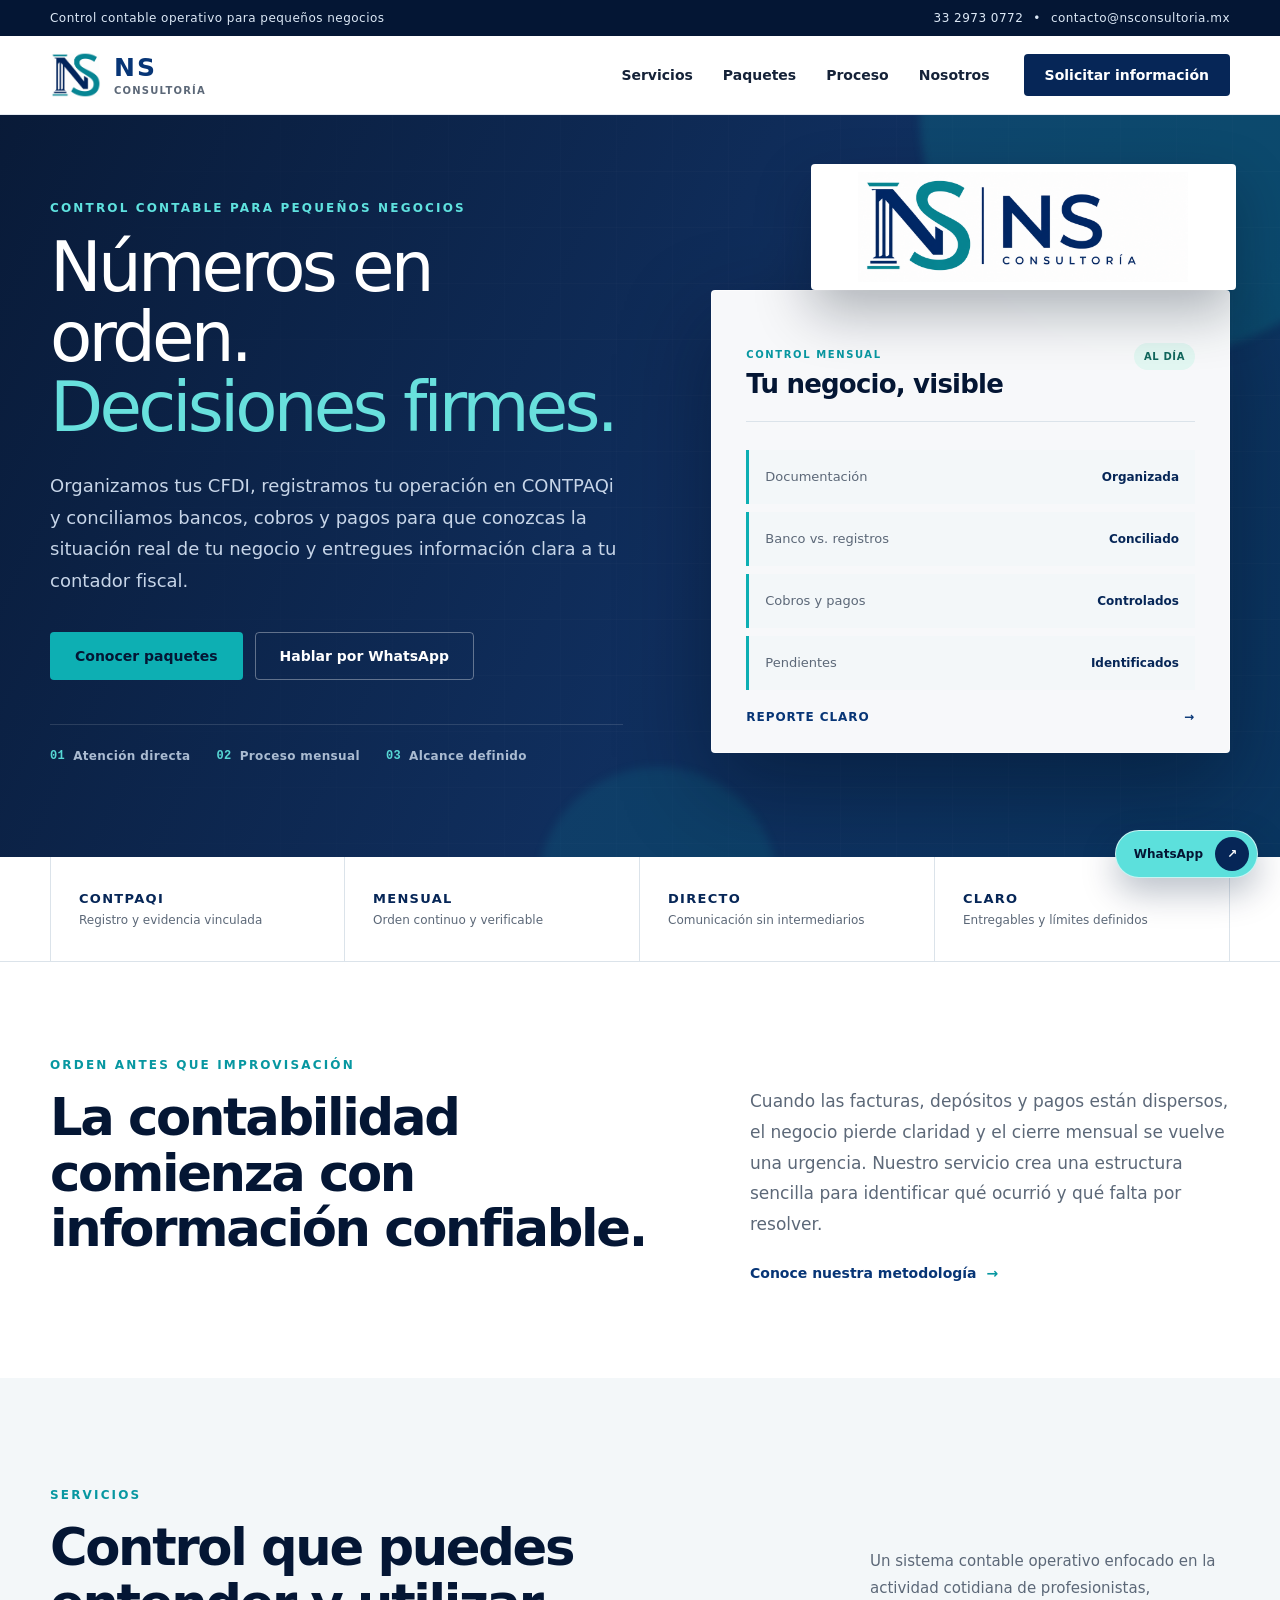
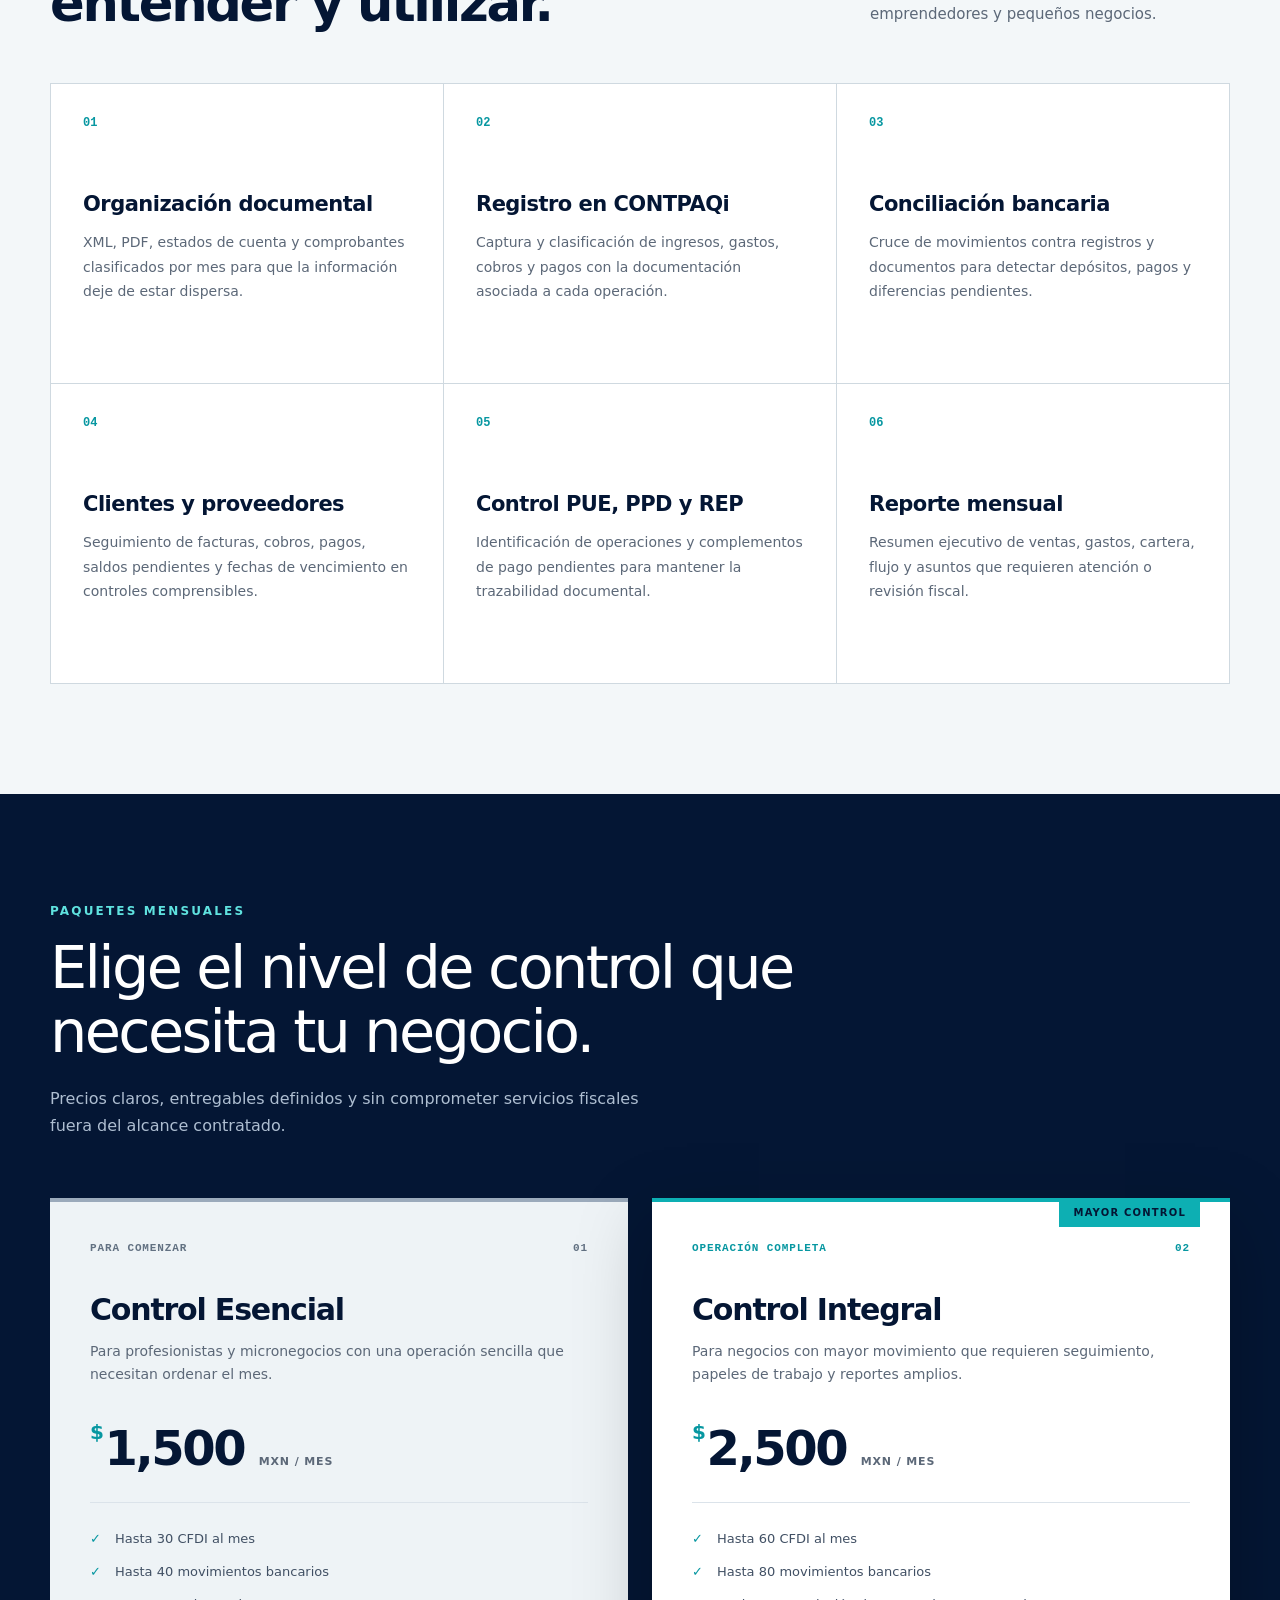
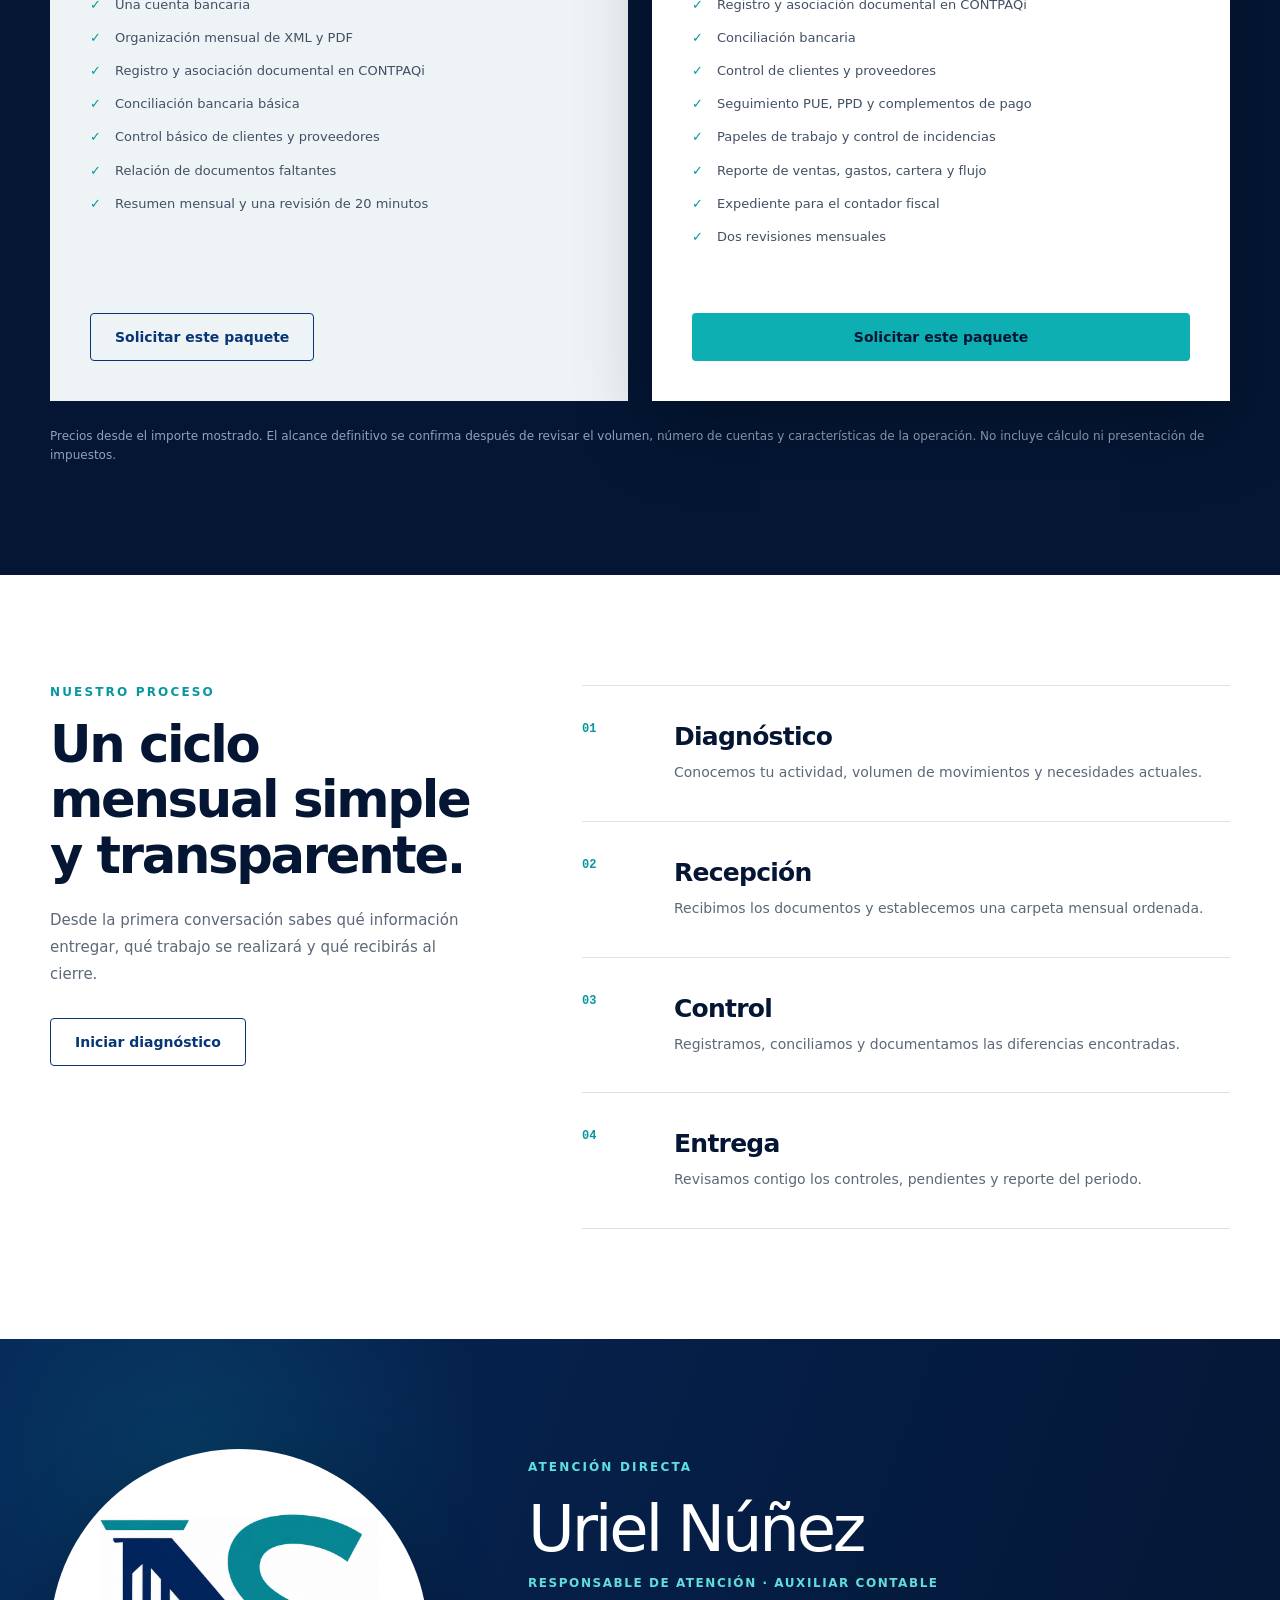
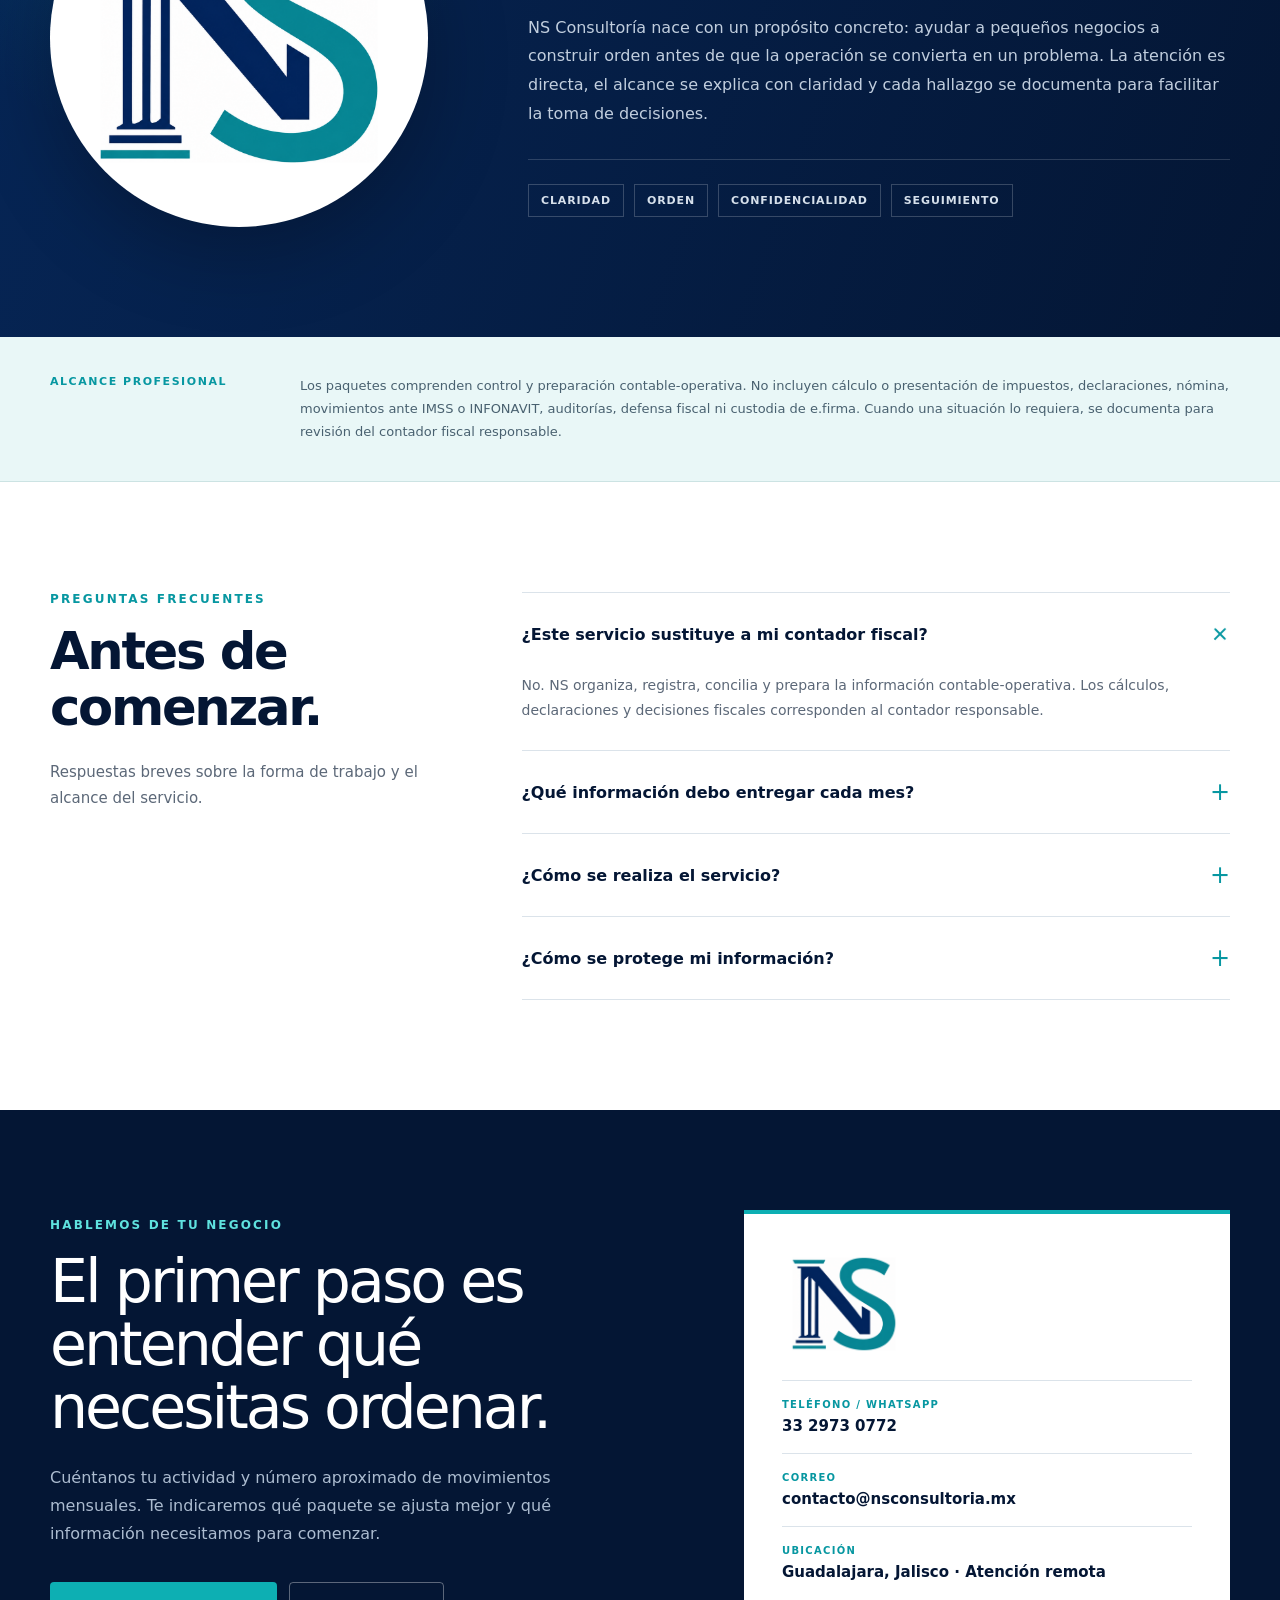
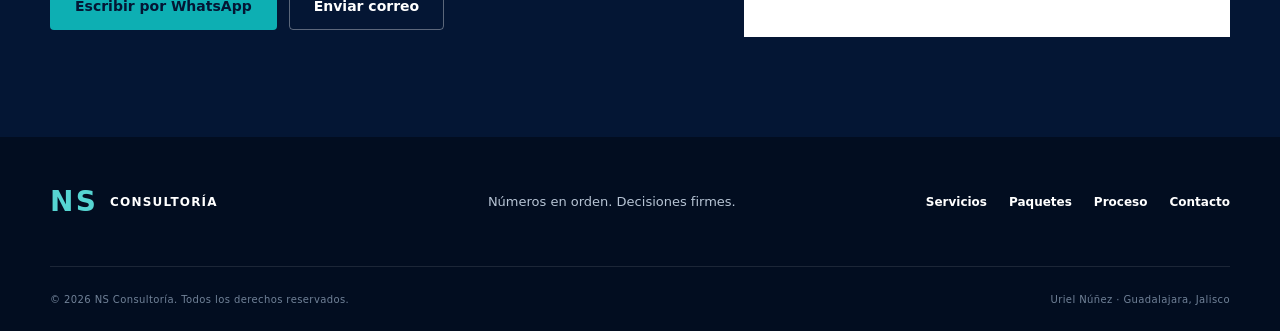
<file: index.html>
<!doctype html>
<html lang="es">
<head>
  <meta charset="utf-8">
  <meta name="viewport" content="width=device-width, initial-scale=1">
  <meta name="theme-color" content="#041634">
  <meta name="description" content="Control contable operativo para pequeños negocios: registro en CONTPAQi, organización de CFDI, conciliación bancaria, cartera y reportes mensuales.">
  <meta property="og:title" content="NS Consultoría">
  <meta property="og:description" content="Ordenamos tus numeros. Fortalecemos tus decisiones.">
  <meta property="og:type" content="website">
  <title>NS Consultoría | Control contable para pequeños negocios</title>
  <link rel="icon" type="image/svg+xml" href="assets/img/favicon.svg">
  <link rel="apple-touch-icon" href="assets/img/ns-app-icon.png">
  <link rel="manifest" href="manifest.webmanifest">
  <link rel="stylesheet" href="assets/css/styles.css">
  <script defer src="assets/js/main.js"></script>
  <script type="application/ld+json">
  {
    "@context": "https://schema.org",
    "@type": "ProfessionalService",
    "name": "NS Consultoría",
    "description": "Control contable operativo para pequeños negocios.",
    "telephone": "+52 33 2973 0772",
    "email": "contacto@nsconsultoria.mx",
    "areaServed": {"@type": "City", "name": "Guadalajara"},
    "founder": {"@type": "Person", "name": "Uriel Núñez"}
  }
  </script>
</head>
<body>
  <main>
    <div class="topbar">
      <div class="container topbar-inner">
        <span>Control contable operativo para pequeños negocios</span>
        <div class="topbar-links">
          <a href="tel:+523329730772">33 2973 0772</a><span aria-hidden="true">•</span>
          <a href="mailto:urielnu@nsconsultoria.mx">contacto@nsconsultoria.mx</a>
        </div>
      </div>
    </div>

    <header class="site-header">
      <div class="container nav-wrap">
        <a class="brand" href="#inicio" aria-label="NS Consultoría, inicio">
          <span class="brand-icon-wrap" aria-hidden="true"><img src="assets/img/ns-icon.png" alt=""></span>
          <span class="brand-copy"><strong>NS</strong><small>Consultoría</small></span>
        </a>
        <nav class="desktop-nav" aria-label="Navegación principal">
          <a href="#servicios">Servicios</a>
          <a href="#paquetes">Paquetes</a>
          <a href="#proceso">Proceso</a>
          <a href="#nosotros">Nosotros</a>
        </nav>
        <a class="button button-small header-cta" href="#contacto">Solicitar información</a>
        <details class="mobile-menu">
          <summary aria-label="Abrir menú">Menú</summary>
          <nav aria-label="Navegación móvil">
            <a href="#servicios">Servicios</a>
            <a href="#paquetes">Paquetes</a>
            <a href="#proceso">Proceso</a>
            <a href="#nosotros">Nosotros</a>
            <a href="#contacto">Contacto</a>
          </nav>
        </details>
      </div>
    </header>

    <section class="hero" id="inicio">
      <div class="hero-glow hero-glow-one" aria-hidden="true"></div>
      <div class="hero-glow hero-glow-two" aria-hidden="true"></div>
      <div class="container hero-grid">
        <div class="hero-copy">
          <p class="eyebrow light">Control contable para pequeños negocios</p>
          <h1>Números en orden.<span>Decisiones firmes.</span></h1>
          <p class="hero-lead">Organizamos tus CFDI, registramos tu operación en CONTPAQi y conciliamos bancos, cobros y pagos para que conozcas la situación real de tu negocio y entregues información clara a tu contador fiscal.</p>
          <div class="hero-actions">
            <a class="button button-primary" href="#paquetes">Conocer paquetes</a>
            <a class="button button-ghost" href="https://wa.me/523329730772?text=Hola%2C%20me%20interesa%20conocer%20los%20paquetes%20de%20NS%20Consultor%C3%ADa." target="_blank" rel="noreferrer">Hablar por WhatsApp</a>
          </div>
          <div class="hero-proof" aria-label="Beneficios principales">
            <span><b>01</b> Atención directa</span>
            <span><b>02</b> Proceso mensual</span>
            <span><b>03</b> Alcance definido</span>
          </div>
        </div>
        <div class="hero-visual" aria-label="Vista del servicio mensual">
          <div class="hero-logo-card"><img src="assets/img/ns-logo.png" alt="NS Consultoría"></div>
          <div class="month-card">
            <div class="month-card-head">
              <div><span class="mini-label">Control mensual</span><h2>Tu negocio, visible</h2></div>
              <span class="status-dot">Al día</span>
            </div>
            <div class="control-list">
              <div><span>Documentación</span><strong>Organizada</strong></div>
              <div><span>Banco vs. registros</span><strong>Conciliado</strong></div>
              <div><span>Cobros y pagos</span><strong>Controlados</strong></div>
              <div><span>Pendientes</span><strong>Identificados</strong></div>
            </div>
            <div class="month-card-footer"><span>Reporte claro</span><span aria-hidden="true">→</span></div>
          </div>
        </div>
      </div>
    </section>

    <section class="trust-strip" aria-label="Características del servicio">
      <div class="container trust-grid">
        <div><strong>CONTPAQi</strong><span>Registro y evidencia vinculada</span></div>
        <div><strong>Mensual</strong><span>Orden continuo y verificable</span></div>
        <div><strong>Directo</strong><span>Comunicación sin intermediarios</span></div>
        <div><strong>Claro</strong><span>Entregables y límites definidos</span></div>
      </div>
    </section>

    <section class="section intro-section">
      <div class="container intro-grid">
        <div>
          <p class="eyebrow">Orden antes que improvisación</p>
          <h2 class="section-title">La contabilidad comienza con información confiable.</h2>
        </div>
        <div class="intro-copy">
          <p>Cuando las facturas, depósitos y pagos están dispersos, el negocio pierde claridad y el cierre mensual se vuelve una urgencia. Nuestro servicio crea una estructura sencilla para identificar qué ocurrió y qué falta por resolver.</p>
          <a class="text-link" href="#proceso">Conoce nuestra metodología <span>→</span></a>
        </div>
      </div>
    </section>

    <section class="section services-section" id="servicios">
      <div class="container">
        <div class="section-heading">
          <div><p class="eyebrow">Servicios</p><h2 class="section-title">Control que puedes entender y utilizar.</h2></div>
          <p>Un sistema contable operativo enfocado en la actividad cotidiana de profesionistas, emprendedores y pequeños negocios.</p>
        </div>
        <div class="service-grid">
          <article class="service-card"><span class="service-number">01</span><h3>Organización documental</h3><p>XML, PDF, estados de cuenta y comprobantes clasificados por mes para que la información deje de estar dispersa.</p></article>
          <article class="service-card"><span class="service-number">02</span><h3>Registro en CONTPAQi</h3><p>Captura y clasificación de ingresos, gastos, cobros y pagos con la documentación asociada a cada operación.</p></article>
          <article class="service-card"><span class="service-number">03</span><h3>Conciliación bancaria</h3><p>Cruce de movimientos contra registros y documentos para detectar depósitos, pagos y diferencias pendientes.</p></article>
          <article class="service-card"><span class="service-number">04</span><h3>Clientes y proveedores</h3><p>Seguimiento de facturas, cobros, pagos, saldos pendientes y fechas de vencimiento en controles comprensibles.</p></article>
          <article class="service-card"><span class="service-number">05</span><h3>Control PUE, PPD y REP</h3><p>Identificación de operaciones y complementos de pago pendientes para mantener la trazabilidad documental.</p></article>
          <article class="service-card"><span class="service-number">06</span><h3>Reporte mensual</h3><p>Resumen ejecutivo de ventas, gastos, cartera, flujo y asuntos que requieren atención o revisión fiscal.</p></article>
        </div>
      </div>
    </section>

    <section class="section packages-section" id="paquetes">
      <div class="container">
        <div class="packages-heading">
          <p class="eyebrow light">Paquetes mensuales</p>
          <h2>Elige el nivel de control que necesita tu negocio.</h2>
          <p>Precios claros, entregables definidos y sin comprometer servicios fiscales fuera del alcance contratado.</p>
        </div>
        <div class="package-grid">
          <article class="package-card package-basic">
            <div class="package-topline"><span>Para comenzar</span><span>01</span></div>
            <h3>Control Esencial</h3>
            <p class="package-description">Para profesionistas y micronegocios con una operación sencilla que necesitan ordenar el mes.</p>
            <div class="price"><sup>$</sup>1,500 <small>MXN / mes</small></div>
            <ul>
              <li>Hasta 30 CFDI al mes</li>
              <li>Hasta 40 movimientos bancarios</li>
              <li>Una cuenta bancaria</li>
              <li>Organización mensual de XML y PDF</li>
              <li>Registro y asociación documental en CONTPAQi</li>
              <li>Conciliación bancaria básica</li>
              <li>Control básico de clientes y proveedores</li>
              <li>Relación de documentos faltantes</li>
              <li>Resumen mensual y una revisión de 20 minutos</li>
            </ul>
            <a class="button button-outline-dark" href="#contacto">Solicitar este paquete</a>
          </article>
          <article class="package-card package-complete">
            <div class="popular-badge">Mayor control</div>
            <div class="package-topline"><span>Operación completa</span><span>02</span></div>
            <h3>Control Integral</h3>
            <p class="package-description">Para negocios con mayor movimiento que requieren seguimiento, papeles de trabajo y reportes amplios.</p>
            <div class="price"><sup>$</sup>2,500 <small>MXN / mes</small></div>
            <ul>
              <li>Hasta 60 CFDI al mes</li>
              <li>Hasta 80 movimientos bancarios</li>
              <li>Registro y asociación documental en CONTPAQi</li>
              <li>Conciliación bancaria</li>
              <li>Control de clientes y proveedores</li>
              <li>Seguimiento PUE, PPD y complementos de pago</li>
              <li>Papeles de trabajo y control de incidencias</li>
              <li>Reporte de ventas, gastos, cartera y flujo</li>
              <li>Expediente para el contador fiscal</li>
              <li>Dos revisiones mensuales</li>
            </ul>
            <a class="button button-primary full" href="#contacto">Solicitar este paquete</a>
          </article>
        </div>
        <p class="package-note">Precios desde el importe mostrado. El alcance definitivo se confirma después de revisar el volumen, número de cuentas y características de la operación. No incluye cálculo ni presentación de impuestos.</p>
      </div>
    </section>

    <section class="section process-section" id="proceso">
      <div class="container process-grid">
        <div class="process-intro">
          <p class="eyebrow">Nuestro proceso</p>
          <h2 class="section-title">Un ciclo mensual simple y transparente.</h2>
          <p>Desde la primera conversación sabes qué información entregar, qué trabajo se realizará y qué recibirás al cierre.</p>
          <a class="button button-outline-dark" href="#contacto">Iniciar diagnóstico</a>
        </div>
        <ol class="process-list">
          <li><span>01</span><div><h3>Diagnóstico</h3><p>Conocemos tu actividad, volumen de movimientos y necesidades actuales.</p></div></li>
          <li><span>02</span><div><h3>Recepción</h3><p>Recibimos los documentos y establecemos una carpeta mensual ordenada.</p></div></li>
          <li><span>03</span><div><h3>Control</h3><p>Registramos, conciliamos y documentamos las diferencias encontradas.</p></div></li>
          <li><span>04</span><div><h3>Entrega</h3><p>Revisamos contigo los controles, pendientes y reporte del periodo.</p></div></li>
        </ol>
      </div>
    </section>

    <section class="section about-section" id="nosotros">
      <div class="container about-grid">
        <div class="about-mark" aria-hidden="true"><img src="assets/img/ns-icon.png" alt=""></div>
        <div class="about-copy">
          <p class="eyebrow light">Atención directa</p>
          <h2>Uriel Núñez</h2>
          <p class="about-role">Responsable de atención · Auxiliar contable</p>
          <p>NS Consultoría nace con un propósito concreto: ayudar a pequeños negocios a construir orden antes de que la operación se convierta en un problema. La atención es directa, el alcance se explica con claridad y cada hallazgo se documenta para facilitar la toma de decisiones.</p>
          <div class="values-row"><span>Claridad</span><span>Orden</span><span>Confidencialidad</span><span>Seguimiento</span></div>
        </div>
      </div>
    </section>

    <section class="scope-section">
      <div class="container scope-grid">
        <span class="scope-label">Alcance profesional</span>
        <p>Los paquetes comprenden control y preparación contable-operativa. No incluyen cálculo o presentación de impuestos, declaraciones, nómina, movimientos ante IMSS o INFONAVIT, auditorías, defensa fiscal ni custodia de e.firma. Cuando una situación lo requiera, se documenta para revisión del contador fiscal responsable.</p>
      </div>
    </section>

    <section class="section faq-section">
      <div class="container faq-grid">
        <div>
          <p class="eyebrow">Preguntas frecuentes</p>
          <h2 class="section-title">Antes de comenzar.</h2>
          <p class="faq-intro">Respuestas breves sobre la forma de trabajo y el alcance del servicio.</p>
        </div>
        <div class="faq-list">
          <details open><summary>¿Este servicio sustituye a mi contador fiscal?<span>+</span></summary><p>No. NS organiza, registra, concilia y prepara la información contable-operativa. Los cálculos, declaraciones y decisiones fiscales corresponden al contador responsable.</p></details>
          <details><summary>¿Qué información debo entregar cada mes?<span>+</span></summary><p>XML y PDF emitidos y recibidos, estados de cuenta, comprobantes de transferencias y cualquier relación de cobros o pagos pendientes.</p></details>
          <details><summary>¿Cómo se realiza el servicio?<span>+</span></summary><p>Mediante una carpeta digital organizada, recepción mensual de documentos y revisiones programadas para explicar resultados y pendientes.</p></details>
          <details><summary>¿Cómo se protege mi información?<span>+</span></summary><p>La información se utiliza exclusivamente para el servicio contratado, con acceso limitado y organización separada por cliente y periodo.</p></details>
        </div>
      </div>
    </section>

    <section class="contact-section" id="contacto">
      <div class="container contact-grid">
        <div class="contact-copy">
          <p class="eyebrow light">Hablemos de tu negocio</p>
          <h2>El primer paso es entender qué necesitas ordenar.</h2>
          <p>Cuéntanos tu actividad y número aproximado de movimientos mensuales. Te indicaremos qué paquete se ajusta mejor y qué información necesitamos para comenzar.</p>
          <div class="contact-actions">
            <a class="button button-primary" href="https://wa.me/523329730772?text=Hola%2C%20me%20interesa%20conocer%20los%20paquetes%20de%20NS%20Consultor%C3%ADa." target="_blank" rel="noreferrer">Escribir por WhatsApp</a>
            <a class="button button-ghost" href="mailto:urielnu@nsconsultoria.mx">Enviar correo</a>
          </div>
        </div>
        <div class="contact-card">
          <div class="contact-card-mark"><img src="assets/img/ns-icon.png" alt="Icono de NS Consultoría"></div>
          <div class="contact-detail"><span>Teléfono / WhatsApp</span><a href="tel:+523329730772">33 2973 0772</a></div>
          <div class="contact-detail"><span>Correo</span><a href="mailto:contacto@nsconsultoria.mx">contacto@nsconsultoria.mx</a></div>
          <div class="contact-detail"><span>Ubicación</span><strong>Guadalajara, Jalisco · Atención remota</strong></div>
        </div>
      </div>
    </section>

    <footer>
      <div class="container footer-main">
        <div class="footer-brand"><strong>NS</strong><span>Consultoría</span></div>
        <p>Números en orden. Decisiones firmes.</p>
        <nav aria-label="Navegación del pie de página"><a href="#servicios">Servicios</a><a href="#paquetes">Paquetes</a><a href="#proceso">Proceso</a><a href="#contacto">Contacto</a></nav>
      </div>
      <div class="container footer-bottom"><span>© <span data-current-year>2026</span> NS Consultoría. Todos los derechos reservados.</span><span>Uriel Núñez · Guadalajara, Jalisco</span></div>
    </footer>

    <a class="floating-contact" href="https://wa.me/523329730772?text=Hola%2C%20me%20interesa%20conocer%20los%20paquetes%20de%20NS%20Consultor%C3%ADa." target="_blank" rel="noreferrer" aria-label="Contactar por WhatsApp"><span>WhatsApp</span><b aria-hidden="true">↗</b></a>
  </main>
</body>
</html>
</file>
<file: assets/css/styles.css>
:root {
  --navy-950: #041634;
  --navy-900: #062657;
  --navy-800: #073576;
  --teal-600: #0797a1;
  --teal-500: #0dafb3;
  --ink: #152238;
  --muted: #5c6878;
  --line: #dbe3ea;
  --paper: #ffffff;
  --soft: #f3f7f9;
  --soft-teal: #e9f7f7;
  --container: 1180px;
}

* { box-sizing: border-box; }
html { scroll-behavior: smooth; scroll-padding-top: 100px; }
body { margin: 0; background: var(--paper); color: var(--ink); font-family: Inter, ui-sans-serif, system-ui, -apple-system, BlinkMacSystemFont, "Segoe UI", sans-serif; -webkit-font-smoothing: antialiased; }
body, a, button, summary { -webkit-tap-highlight-color: transparent; }
a { color: inherit; text-decoration: none; }
img { display: block; max-width: 100%; }
.container { width: min(calc(100% - 48px), var(--container)); margin-inline: auto; }

.topbar { background: var(--navy-950); color: #dce8f6; font-size: 12px; letter-spacing: .04em; }
.topbar-inner { min-height: 36px; display: flex; align-items: center; justify-content: space-between; gap: 24px; }
.topbar-links { display: flex; align-items: center; gap: 10px; }
.topbar a:hover { color: white; }

.site-header { position: sticky; z-index: 30; top: 0; background: rgba(255,255,255,.94); border-bottom: 1px solid rgba(7,53,118,.1); backdrop-filter: blur(18px); }
.nav-wrap { min-height: 78px; display: flex; align-items: center; justify-content: space-between; gap: 34px; }
.brand { display: inline-flex; align-items: center; gap: 12px; flex-shrink: 0; }
.brand-icon-wrap { width: 52px; height: 48px; display: flex; align-items: center; justify-content: center; flex-shrink: 0; border-radius: 8px; background: white; }
.brand-icon-wrap img { width: 100%; height: 100%; object-fit: contain; }
.brand-copy { display: grid; line-height: 1; }
.brand-copy strong { color: var(--navy-800); font-size: 25px; letter-spacing: .08em; }
.brand-copy small { margin-top: 6px; color: var(--muted); font-size: 10px; font-weight: 600; letter-spacing: .12em; text-transform: uppercase; }
.desktop-nav { display: flex; align-items: center; gap: 30px; margin-left: auto; font-size: 14px; font-weight: 600; }
.desktop-nav a { position: relative; padding: 28px 0; }
.desktop-nav a::after { content: ""; position: absolute; right: 0; bottom: 20px; left: 0; height: 2px; background: var(--teal-600); transform: scaleX(0); transition: transform 180ms ease; }
.desktop-nav a:hover::after, .desktop-nav a:focus-visible::after { transform: scaleX(1); }

.button { min-height: 48px; padding: 0 24px; display: inline-flex; align-items: center; justify-content: center; border: 1px solid transparent; border-radius: 4px; font-size: 14px; font-weight: 700; line-height: 1; transition: transform 180ms ease, background 180ms ease, color 180ms ease, border-color 180ms ease; }
.button:hover { transform: translateY(-2px); }
.button:focus-visible, a:focus-visible, summary:focus-visible { outline: 3px solid rgba(13,175,179,.45); outline-offset: 3px; }
.button-small { min-height: 42px; padding-inline: 20px; background: var(--navy-900); color: white; }
.button-small:hover { background: var(--teal-600); }
.mobile-menu { display: none; position: relative; }
.mobile-menu summary { cursor: pointer; list-style: none; color: var(--navy-900); font-size: 14px; font-weight: 700; }
.mobile-menu summary::-webkit-details-marker { display: none; }
.mobile-menu nav { position: absolute; top: 42px; right: 0; width: 210px; padding: 12px; display: grid; background: white; border: 1px solid var(--line); box-shadow: 0 18px 50px rgba(4,22,52,.14); }
.mobile-menu nav a { padding: 12px 10px; font-size: 14px; font-weight: 600; }

.hero { position: relative; overflow: hidden; color: white; background: linear-gradient(115deg, rgba(4,22,52,.98) 0%, rgba(6,38,87,.96) 55%, rgba(5,50,93,.98) 100%); }
.hero::before { content: ""; position: absolute; inset: 0; opacity: .16; background-image: linear-gradient(rgba(255,255,255,.1) 1px, transparent 1px), linear-gradient(90deg, rgba(255,255,255,.08) 1px, transparent 1px); background-size: 56px 56px; mask-image: linear-gradient(to right, transparent, black 45%, black); }
.hero-glow { position: absolute; border-radius: 999px; filter: blur(4px); pointer-events: none; }
.hero-glow-one { width: 480px; height: 480px; right: -120px; top: -240px; background: rgba(13,175,179,.18); }
.hero-glow-two { width: 240px; height: 240px; left: 42%; bottom: -150px; background: rgba(13,175,179,.12); }
.hero-grid { position: relative; z-index: 1; min-height: 710px; padding-block: 86px 94px; display: grid; grid-template-columns: minmax(0,1.05fr) minmax(410px,.95fr); align-items: center; gap: 88px; }
.eyebrow { margin: 0 0 18px; color: var(--teal-600); font-size: 12px; font-weight: 800; letter-spacing: .18em; text-transform: uppercase; }
.eyebrow.light { color: #5fe2df; }
.hero h1 { max-width: 700px; margin: 0; font-size: clamp(48px,5.4vw,76px); font-weight: 540; letter-spacing: -.055em; line-height: 1.01; }
.hero h1 span { display: block; color: #68e0dd; }
.hero-lead { max-width: 630px; margin: 28px 0 0; color: #c7d5e8; font-size: 18px; line-height: 1.75; }
.hero-actions { margin-top: 36px; display: flex; flex-wrap: wrap; gap: 12px; }
.button-primary { background: var(--teal-500); color: var(--navy-950); }
.button-primary:hover { background: #60e2df; }
.button-ghost { border-color: rgba(255,255,255,.35); color: white; }
.button-ghost:hover { border-color: white; background: rgba(255,255,255,.08); }
.hero-proof { margin-top: 44px; padding-top: 24px; display: flex; flex-wrap: wrap; gap: 26px; border-top: 1px solid rgba(255,255,255,.13); color: #aabbd1; font-size: 12px; font-weight: 600; letter-spacing: .03em; }
.hero-proof span { display: flex; gap: 8px; }
.hero-proof b { color: #57d8d5; font-family: ui-monospace, SFMono-Regular, Menlo, Consolas, monospace; }
.hero-visual { position: relative; }
.hero-logo-card { position: absolute; z-index: 2; top: -48px; right: -6px; width: 82%; height: 126px; padding: 8px 16px; display: flex; align-items: center; justify-content: center; background: white; border-radius: 4px; box-shadow: 0 22px 55px rgba(1,12,31,.3); }
.hero-logo-card img { width: 100%; height: 100%; object-fit: contain; }
.month-card { margin-top: 78px; padding: 52px 34px 28px; color: var(--ink); background: rgba(255,255,255,.97); border: 1px solid rgba(255,255,255,.7); border-radius: 4px; box-shadow: 0 34px 90px rgba(1,12,31,.42); }
.month-card-head { margin-bottom: 28px; padding-bottom: 22px; display: flex; align-items: flex-start; justify-content: space-between; gap: 20px; border-bottom: 1px solid var(--line); }
.mini-label { color: var(--teal-600); font-size: 10px; font-weight: 800; letter-spacing: .16em; text-transform: uppercase; }
.month-card h2 { margin: 7px 0 0; color: var(--navy-950); font-size: 26px; letter-spacing: -.03em; }
.status-dot { padding: 8px 10px; color: #11675d; background: #e2f7f2; border-radius: 99px; font-size: 10px; font-weight: 800; letter-spacing: .06em; text-transform: uppercase; }
.control-list { display: grid; gap: 8px; }
.control-list div { min-height: 54px; padding: 0 16px; display: flex; align-items: center; justify-content: space-between; gap: 20px; background: var(--soft); border-left: 3px solid var(--teal-500); font-size: 13px; }
.control-list span { color: var(--muted); }
.control-list strong { color: var(--navy-900); font-size: 12px; }
.month-card-footer { margin-top: 20px; display: flex; justify-content: space-between; color: var(--navy-800); font-size: 12px; font-weight: 800; letter-spacing: .08em; text-transform: uppercase; }

.trust-strip { background: white; border-bottom: 1px solid var(--line); }
.trust-grid { display: grid; grid-template-columns: repeat(4,1fr); }
.trust-grid div { min-height: 104px; padding: 26px 28px; display: grid; align-content: center; border-right: 1px solid var(--line); }
.trust-grid div:first-child { border-left: 1px solid var(--line); }
.trust-grid strong { color: var(--navy-900); font-size: 13px; letter-spacing: .1em; text-transform: uppercase; }
.trust-grid span { margin-top: 7px; color: var(--muted); font-size: 12px; }

.section { padding-block: 110px; }
.intro-section { padding-block: 96px; }
.intro-grid { display: grid; grid-template-columns: 1fr .8fr; gap: 100px; align-items: start; }
.section-title { max-width: 740px; margin: 0; color: var(--navy-950); font-size: clamp(36px,4vw,56px); font-weight: 560; letter-spacing: -.045em; line-height: 1.08; }
.intro-copy { padding-top: 28px; }
.intro-copy p { margin: 0; color: var(--muted); font-size: 17px; line-height: 1.8; }
.text-link { margin-top: 26px; display: inline-flex; align-items: center; gap: 10px; color: var(--navy-800); font-size: 14px; font-weight: 800; }
.text-link span { color: var(--teal-600); transition: transform 180ms ease; }
.text-link:hover span { transform: translateX(5px); }

.services-section { background: var(--soft); }
.section-heading { margin-bottom: 52px; display: grid; grid-template-columns: 1fr .48fr; align-items: end; gap: 70px; }
.section-heading > p { margin: 0 0 4px; color: var(--muted); font-size: 15px; line-height: 1.75; }
.service-grid { display: grid; grid-template-columns: repeat(3,1fr); border-top: 1px solid #cfd9e0; border-left: 1px solid #cfd9e0; }
.service-card { min-height: 300px; padding: 32px; background: white; border-right: 1px solid #cfd9e0; border-bottom: 1px solid #cfd9e0; transition: transform 180ms ease, box-shadow 180ms ease; }
.service-card:hover { position: relative; z-index: 2; transform: translateY(-5px); box-shadow: 0 20px 50px rgba(4,22,52,.1); }
.service-number { display: block; margin-bottom: 62px; color: var(--teal-600); font-family: ui-monospace, SFMono-Regular, Menlo, Consolas, monospace; font-size: 12px; font-weight: 700; }
.service-card h3 { margin: 0; color: var(--navy-950); font-size: 21px; letter-spacing: -.025em; }
.service-card p { margin: 14px 0 0; color: var(--muted); font-size: 14px; line-height: 1.75; }

.packages-section { color: white; background: var(--navy-950); }
.packages-heading { max-width: 760px; margin-bottom: 58px; }
.packages-heading h2 { margin: 0; font-size: clamp(38px,4.6vw,62px); font-weight: 540; letter-spacing: -.045em; line-height: 1.08; }
.packages-heading > p:last-child { max-width: 620px; margin: 22px 0 0; color: #aebed1; font-size: 16px; line-height: 1.7; }
.package-grid { display: grid; grid-template-columns: repeat(2,1fr); gap: 24px; align-items: stretch; }
.package-card { position: relative; padding: 40px; color: var(--ink); background: white; border-top: 4px solid var(--teal-500); }
.package-basic { background: #eef3f6; border-top-color: #9baabb; }
.package-complete { box-shadow: 0 25px 70px rgba(0,0,0,.25); }
.popular-badge { position: absolute; top: -4px; right: 30px; padding: 9px 14px; color: var(--navy-950); background: var(--teal-500); font-size: 10px; font-weight: 900; letter-spacing: .12em; text-transform: uppercase; }
.package-topline { margin-bottom: 38px; display: flex; justify-content: space-between; color: var(--teal-600); font-family: ui-monospace, SFMono-Regular, Menlo, Consolas, monospace; font-size: 11px; font-weight: 800; letter-spacing: .08em; text-transform: uppercase; }
.package-basic .package-topline { color: #627182; }
.package-card h3 { margin: 0; color: var(--navy-950); font-size: 30px; letter-spacing: -.04em; }
.package-description { min-height: 52px; margin: 13px 0 28px; color: var(--muted); font-size: 14px; line-height: 1.65; }
.price { padding-bottom: 26px; color: var(--navy-950); border-bottom: 1px solid var(--line); font-size: 48px; font-weight: 620; letter-spacing: -.05em; }
.price sup { margin-right: 3px; color: var(--teal-600); font-size: 20px; vertical-align: top; }
.price small { color: var(--muted); font-size: 11px; font-weight: 700; letter-spacing: .08em; text-transform: uppercase; }
.package-card ul { min-height: 354px; margin: 26px 0 30px; padding: 0; display: grid; align-content: start; gap: 13px; list-style: none; }
.package-card li { position: relative; padding-left: 25px; color: #415064; font-size: 13px; line-height: 1.55; }
.package-card li::before { content: "✓"; position: absolute; left: 0; color: var(--teal-600); font-weight: 900; }
.button-outline-dark { border-color: var(--navy-800); color: var(--navy-800); }
.button-outline-dark:hover { color: white; background: var(--navy-800); }
.button.full { width: 100%; }
.package-note { margin: 26px 0 0; color: #8fa2ba; font-size: 12px; line-height: 1.6; }

.process-grid { display: grid; grid-template-columns: .8fr 1.2fr; gap: 100px; }
.process-intro { position: sticky; top: 128px; align-self: start; }
.process-intro > p:not(.eyebrow) { max-width: 450px; margin: 24px 0 30px; color: var(--muted); font-size: 15px; line-height: 1.8; }
.process-list { margin: 0; padding: 0; border-top: 1px solid var(--line); list-style: none; }
.process-list li { padding: 36px 0; display: grid; grid-template-columns: 70px 1fr; gap: 22px; border-bottom: 1px solid var(--line); }
.process-list > li > span { color: var(--teal-600); font-family: ui-monospace, SFMono-Regular, Menlo, Consolas, monospace; font-size: 12px; font-weight: 800; }
.process-list h3 { margin: 0; color: var(--navy-950); font-size: 25px; letter-spacing: -.03em; }
.process-list p { margin: 10px 0 0; color: var(--muted); font-size: 14px; line-height: 1.7; }

.about-section { color: white; background: radial-gradient(circle at 15% 20%, rgba(13,175,179,.16), transparent 25%), linear-gradient(110deg, var(--navy-900), var(--navy-950)); }
.about-grid { display: grid; grid-template-columns: .7fr 1.3fr; gap: 100px; align-items: center; }
.about-mark { max-width: 390px; aspect-ratio: 1; padding: 34px; overflow: hidden; display: flex; align-items: center; justify-content: center; background: white; border: 1px solid rgba(255,255,255,.45); border-radius: 50%; box-shadow: 0 25px 80px rgba(0,0,0,.25); }
.about-mark img { width: 100%; height: 100%; object-fit: contain; }
.about-copy h2 { margin: 0; font-size: clamp(42px,5vw,68px); font-weight: 540; letter-spacing: -.05em; }
.about-role { margin: 10px 0 24px; color: #61ddda; font-size: 12px; font-weight: 800; letter-spacing: .13em; text-transform: uppercase; }
.about-copy > p:not(.eyebrow):not(.about-role) { max-width: 700px; margin-bottom: 30px; color: #c1cede; font-size: 16px; line-height: 1.8; }
.values-row { padding-top: 24px; display: flex; flex-wrap: wrap; gap: 10px; border-top: 1px solid rgba(255,255,255,.16); }
.values-row span { padding: 9px 12px; border: 1px solid rgba(255,255,255,.2); color: #d6e0eb; font-size: 11px; font-weight: 700; letter-spacing: .08em; text-transform: uppercase; }
.scope-section { padding-block: 38px; background: var(--soft-teal); border-bottom: 1px solid #cce3e3; }
.scope-grid { display: grid; grid-template-columns: 200px 1fr; gap: 50px; align-items: start; }
.scope-label { color: var(--teal-600); font-size: 11px; font-weight: 900; letter-spacing: .14em; text-transform: uppercase; }
.scope-grid p { margin: 0; color: #496170; font-size: 13px; line-height: 1.75; }

.faq-grid { display: grid; grid-template-columns: .7fr 1.3fr; gap: 90px; }
.faq-intro { max-width: 370px; margin-top: 24px; color: var(--muted); font-size: 15px; line-height: 1.75; }
.faq-list { border-top: 1px solid var(--line); }
.faq-list details { border-bottom: 1px solid var(--line); }
.faq-list summary { min-height: 82px; display: flex; align-items: center; justify-content: space-between; gap: 24px; cursor: pointer; color: var(--navy-950); font-size: 16px; font-weight: 700; list-style: none; }
.faq-list summary::-webkit-details-marker { display: none; }
.faq-list summary span { color: var(--teal-600); font-size: 24px; font-weight: 400; transition: transform 180ms ease; }
.faq-list details[open] summary span { transform: rotate(45deg); }
.faq-list details p { max-width: 680px; margin: -2px 0 28px; color: var(--muted); font-size: 14px; line-height: 1.75; }

.contact-section { padding-block: 100px; color: white; background: var(--navy-950); }
.contact-grid { display: grid; grid-template-columns: 1.1fr .9fr; gap: 100px; align-items: center; }
.contact-copy h2 { max-width: 690px; margin: 0; font-size: clamp(42px,4.7vw,66px); font-weight: 530; letter-spacing: -.05em; line-height: 1.05; }
.contact-copy > p:not(.eyebrow) { max-width: 650px; margin: 24px 0 0; color: #acbcd0; font-size: 16px; line-height: 1.75; }
.contact-actions { margin-top: 34px; display: flex; flex-wrap: wrap; gap: 12px; }
.contact-card { padding: 38px; color: var(--ink); background: white; border-top: 4px solid var(--teal-500); }
.contact-card-mark { width: 124px; height: 104px; margin-bottom: 24px; display: flex; align-items: center; justify-content: center; }
.contact-card-mark img { width: 100%; height: 100%; object-fit: contain; }
.contact-detail { padding: 18px 0; display: grid; gap: 7px; border-top: 1px solid var(--line); }
.contact-detail span { color: var(--teal-600); font-size: 10px; font-weight: 900; letter-spacing: .13em; text-transform: uppercase; }
.contact-detail a, .contact-detail strong { overflow-wrap: anywhere; color: var(--navy-950); font-size: 15px; font-weight: 680; }

footer { color: #b7c4d4; background: #020d20; }
.footer-main { min-height: 130px; display: grid; grid-template-columns: 1fr 1fr auto; align-items: center; gap: 40px; border-bottom: 1px solid rgba(255,255,255,.1); }
.footer-brand { display: flex; align-items: center; gap: 12px; }
.footer-brand strong { color: #56d5d2; font-size: 28px; letter-spacing: .08em; }
.footer-brand span { color: white; font-size: 12px; font-weight: 700; letter-spacing: .1em; text-transform: uppercase; }
.footer-main p { margin: 0; font-size: 13px; }
.footer-main nav { display: flex; gap: 22px; color: white; font-size: 12px; font-weight: 650; }
.footer-main nav a:hover { color: #56d5d2; }
.footer-bottom { min-height: 64px; display: flex; align-items: center; justify-content: space-between; gap: 24px; color: #718298; font-size: 10px; letter-spacing: .04em; }
.floating-contact { position: fixed; z-index: 40; right: 22px; bottom: 22px; min-height: 48px; padding: 0 8px 0 18px; display: flex; align-items: center; gap: 12px; color: var(--navy-950); background: #5ce0dc; border: 1px solid rgba(255,255,255,.65); border-radius: 99px; box-shadow: 0 14px 35px rgba(3,25,56,.28); font-size: 12px; font-weight: 800; }
.floating-contact b { width: 34px; height: 34px; display: grid; place-items: center; color: white; background: var(--navy-900); border-radius: 50%; }

@media (max-width: 1040px) {
  .desktop-nav, .header-cta { display: none; }
  .mobile-menu { display: block; margin-left: auto; }
  .hero-grid { grid-template-columns: 1fr .9fr; gap: 42px; }
  .hero-logo-card { width: 92%; }
  .section-heading, .intro-grid, .process-grid, .faq-grid, .contact-grid { gap: 56px; }
  .service-grid { grid-template-columns: repeat(2,1fr); }
  .about-grid { gap: 60px; }
  .footer-main { grid-template-columns: 1fr auto; }
  .footer-main > p { display: none; }
}

@media (max-width: 780px) {
  .container { width: min(calc(100% - 32px), var(--container)); }
  .topbar-inner { padding-block: 9px; }
  .topbar-links a:last-of-type, .topbar-links span { display: none; }
  .nav-wrap { min-height: 68px; }
  .brand-icon-wrap { width: 46px; height: 42px; }
  .brand-copy small { font-size: 8px; }
  .hero-grid { min-height: auto; padding-block: 70px 78px; grid-template-columns: 1fr; gap: 85px; }
  .hero h1 { font-size: clamp(45px,13vw,65px); }
  .hero-lead { font-size: 16px; }
  .hero-logo-card { top: -44px; right: 0; left: 0; width: 88%; margin-inline: auto; }
  .hero-logo-card { height: 104px; padding: 12px 16px; }
  .month-card { max-width: 560px; margin: 62px auto 0; }
  .trust-grid { grid-template-columns: repeat(2,1fr); }
  .trust-grid div:nth-child(3) { border-left: 1px solid var(--line); }
  .section, .contact-section { padding-block: 80px; }
  .intro-section { padding-block: 72px; }
  .intro-grid, .section-heading, .process-grid, .about-grid, .faq-grid, .contact-grid { grid-template-columns: 1fr; }
  .section-heading { align-items: start; }
  .section-heading > p { max-width: 580px; }
  .package-grid { grid-template-columns: 1fr; }
  .package-card ul { min-height: 0; }
  .process-intro { position: static; }
  .about-mark { max-width: 300px; }
  .scope-grid { grid-template-columns: 1fr; gap: 14px; }
  .footer-main { padding-block: 34px; grid-template-columns: 1fr; gap: 24px; }
  .footer-main nav { flex-wrap: wrap; }
  .footer-bottom { padding-block: 20px; align-items: flex-start; flex-direction: column; gap: 8px; }
}

@media (max-width: 520px) {
  .topbar { font-size: 10px; }
  .topbar-links { display: none; }
  .brand-copy small { max-width: 118px; }
  .hero-actions, .contact-actions { display: grid; }
  .button { width: 100%; }
  .hero-proof { display: grid; gap: 12px; }
  .month-card { padding: 46px 20px 24px; }
  .month-card-head { align-items: flex-start; flex-direction: column; }
  .control-list div { align-items: flex-start; flex-direction: column; gap: 4px; padding-block: 12px; }
  .trust-grid { grid-template-columns: 1fr; }
  .trust-grid div, .trust-grid div:nth-child(3) { border-left: 1px solid var(--line); }
  .section-title { font-size: 38px; }
  .service-grid { grid-template-columns: 1fr; }
  .service-card { min-height: auto; }
  .service-number { margin-bottom: 38px; }
  .package-card, .contact-card { padding: 28px 22px; }
  .price { font-size: 42px; }
  .process-list li { grid-template-columns: 44px 1fr; }
  .values-row { display: grid; grid-template-columns: repeat(2,1fr); }
  .values-row span { text-align: center; }
  .floating-contact { right: 14px; bottom: 14px; width: 50px; padding: 0; justify-content: center; }
  .floating-contact span { display: none; }
}

@media (prefers-reduced-motion: reduce) {
  html { scroll-behavior: auto; }
  *, *::before, *::after { transition-duration: .01ms !important; }
}
</file>
